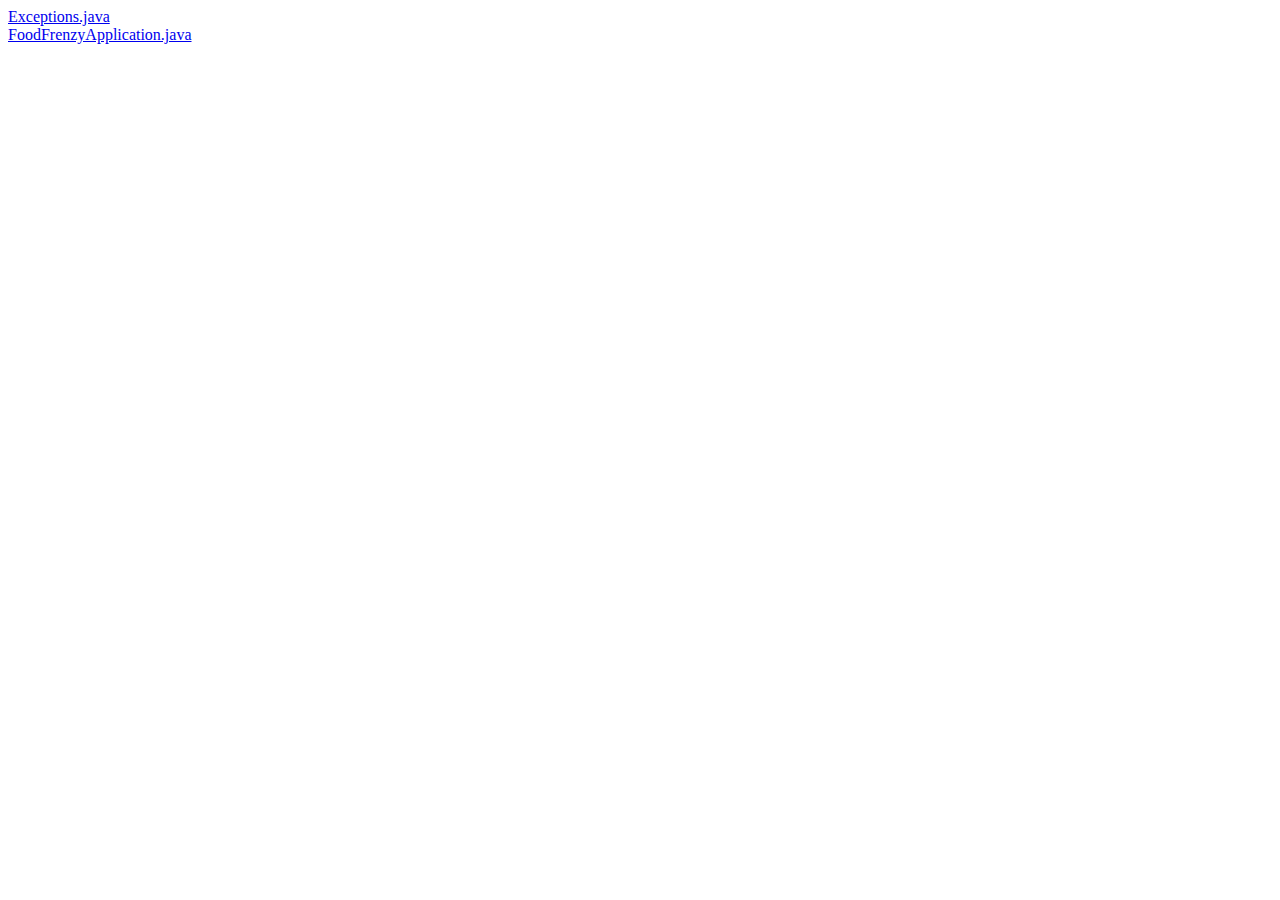
<file: exportToHTML/com/example/demo/index.html>
<html><head><title>com.example.demo</title></head><body><a href="Exceptions.java.html">Exceptions.java</a><br /><a href="FoodFrenzyApplication.java.html">FoodFrenzyApplication.java</a><br /></body></html>
</file>
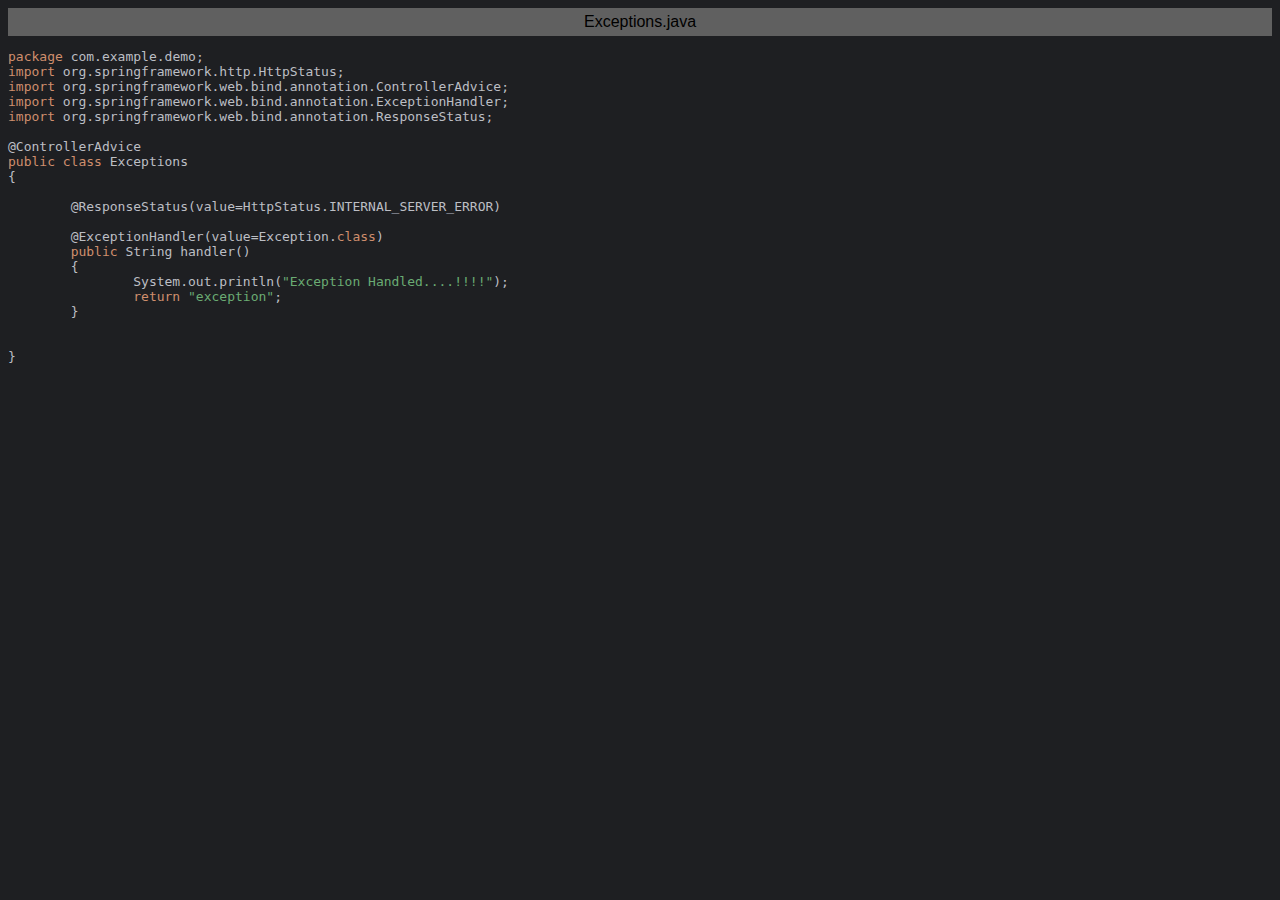
<file: exportToHTML/com/example/demo/Exceptions.java.html>
<html>
<head>
<title>Exceptions.java</title>
<meta http-equiv="Content-Type" content="text/html; charset=utf-8">
<style type="text/css">
.s0 { color: #cf8e6d;}
.s1 { color: #bcbec4;}
.s2 { color: #bcbec4;}
.s3 { color: #6aab73;}
</style>
</head>
<body bgcolor="#1e1f22">
<table CELLSPACING=0 CELLPADDING=5 COLS=1 WIDTH="100%" BGCOLOR="#606060" >
<tr><td><center>
<font face="Arial, Helvetica" color="#000000">
Exceptions.java</font>
</center></td></tr></table>
<pre><span class="s0">package </span><span class="s1">com</span><span class="s2">.</span><span class="s1">example</span><span class="s2">.</span><span class="s1">demo</span><span class="s2">;</span>
<span class="s0">import </span><span class="s1">org</span><span class="s2">.</span><span class="s1">springframework</span><span class="s2">.</span><span class="s1">http</span><span class="s2">.</span><span class="s1">HttpStatus</span><span class="s2">;</span>
<span class="s0">import </span><span class="s1">org</span><span class="s2">.</span><span class="s1">springframework</span><span class="s2">.</span><span class="s1">web</span><span class="s2">.</span><span class="s1">bind</span><span class="s2">.</span><span class="s1">annotation</span><span class="s2">.</span><span class="s1">ControllerAdvice</span><span class="s2">;</span>
<span class="s0">import </span><span class="s1">org</span><span class="s2">.</span><span class="s1">springframework</span><span class="s2">.</span><span class="s1">web</span><span class="s2">.</span><span class="s1">bind</span><span class="s2">.</span><span class="s1">annotation</span><span class="s2">.</span><span class="s1">ExceptionHandler</span><span class="s2">;</span>
<span class="s0">import </span><span class="s1">org</span><span class="s2">.</span><span class="s1">springframework</span><span class="s2">.</span><span class="s1">web</span><span class="s2">.</span><span class="s1">bind</span><span class="s2">.</span><span class="s1">annotation</span><span class="s2">.</span><span class="s1">ResponseStatus</span><span class="s2">;</span>

<span class="s1">@ControllerAdvice</span>
<span class="s0">public class </span><span class="s1">Exceptions</span>
<span class="s2">{</span>

	<span class="s1">@ResponseStatus</span><span class="s2">(</span><span class="s1">value</span><span class="s2">=</span><span class="s1">HttpStatus</span><span class="s2">.</span><span class="s1">INTERNAL_SERVER_ERROR</span><span class="s2">)</span>

	<span class="s1">@ExceptionHandler</span><span class="s2">(</span><span class="s1">value</span><span class="s2">=</span><span class="s1">Exception</span><span class="s2">.</span><span class="s0">class</span><span class="s2">) </span>
	<span class="s0">public </span><span class="s1">String handler</span><span class="s2">()</span>
	<span class="s2">{</span>
		<span class="s1">System</span><span class="s2">.</span><span class="s1">out</span><span class="s2">.</span><span class="s1">println</span><span class="s2">(</span><span class="s3">&quot;Exception Handled....!!!!&quot;</span><span class="s2">);</span>
		<span class="s0">return </span><span class="s3">&quot;exception&quot;</span><span class="s2">; </span>
	<span class="s2">}</span>


<span class="s2">}</span></pre>
</body>
</html>
</file>
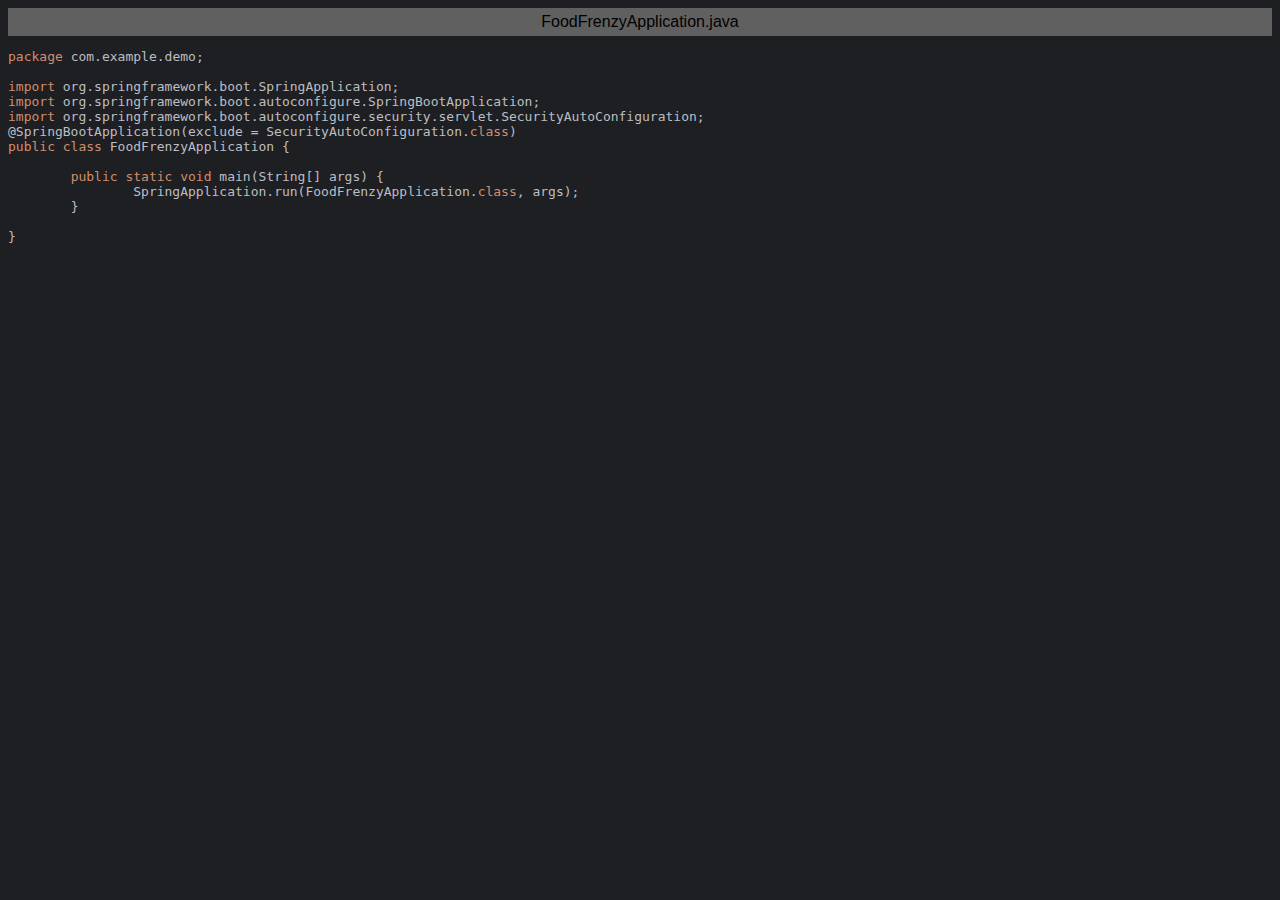
<file: exportToHTML/com/example/demo/FoodFrenzyApplication.java.html>
<html>
<head>
<title>FoodFrenzyApplication.java</title>
<meta http-equiv="Content-Type" content="text/html; charset=utf-8">
<style type="text/css">
.s0 { color: #cf8e6d;}
.s1 { color: #bcbec4;}
.s2 { color: #bcbec4;}
</style>
</head>
<body bgcolor="#1e1f22">
<table CELLSPACING=0 CELLPADDING=5 COLS=1 WIDTH="100%" BGCOLOR="#606060" >
<tr><td><center>
<font face="Arial, Helvetica" color="#000000">
FoodFrenzyApplication.java</font>
</center></td></tr></table>
<pre><span class="s0">package </span><span class="s1">com</span><span class="s2">.</span><span class="s1">example</span><span class="s2">.</span><span class="s1">demo</span><span class="s2">;</span>

<span class="s0">import </span><span class="s1">org</span><span class="s2">.</span><span class="s1">springframework</span><span class="s2">.</span><span class="s1">boot</span><span class="s2">.</span><span class="s1">SpringApplication</span><span class="s2">;</span>
<span class="s0">import </span><span class="s1">org</span><span class="s2">.</span><span class="s1">springframework</span><span class="s2">.</span><span class="s1">boot</span><span class="s2">.</span><span class="s1">autoconfigure</span><span class="s2">.</span><span class="s1">SpringBootApplication</span><span class="s2">;</span>
<span class="s0">import </span><span class="s1">org</span><span class="s2">.</span><span class="s1">springframework</span><span class="s2">.</span><span class="s1">boot</span><span class="s2">.</span><span class="s1">autoconfigure</span><span class="s2">.</span><span class="s1">security</span><span class="s2">.</span><span class="s1">servlet</span><span class="s2">.</span><span class="s1">SecurityAutoConfiguration</span><span class="s2">;</span>
<span class="s1">@SpringBootApplication</span><span class="s2">(</span><span class="s1">exclude </span><span class="s2">= </span><span class="s1">SecurityAutoConfiguration</span><span class="s2">.</span><span class="s0">class</span><span class="s2">)</span>
<span class="s0">public class </span><span class="s1">FoodFrenzyApplication </span><span class="s2">{</span>

	<span class="s0">public static void </span><span class="s1">main</span><span class="s2">(</span><span class="s1">String</span><span class="s2">[] </span><span class="s1">args</span><span class="s2">) {</span>
		<span class="s1">SpringApplication</span><span class="s2">.</span><span class="s1">run</span><span class="s2">(</span><span class="s1">FoodFrenzyApplication</span><span class="s2">.</span><span class="s0">class</span><span class="s2">, </span><span class="s1">args</span><span class="s2">);</span>
	<span class="s2">}</span>

<span class="s2">}</span>
</pre>
</body>
</html>
</file>
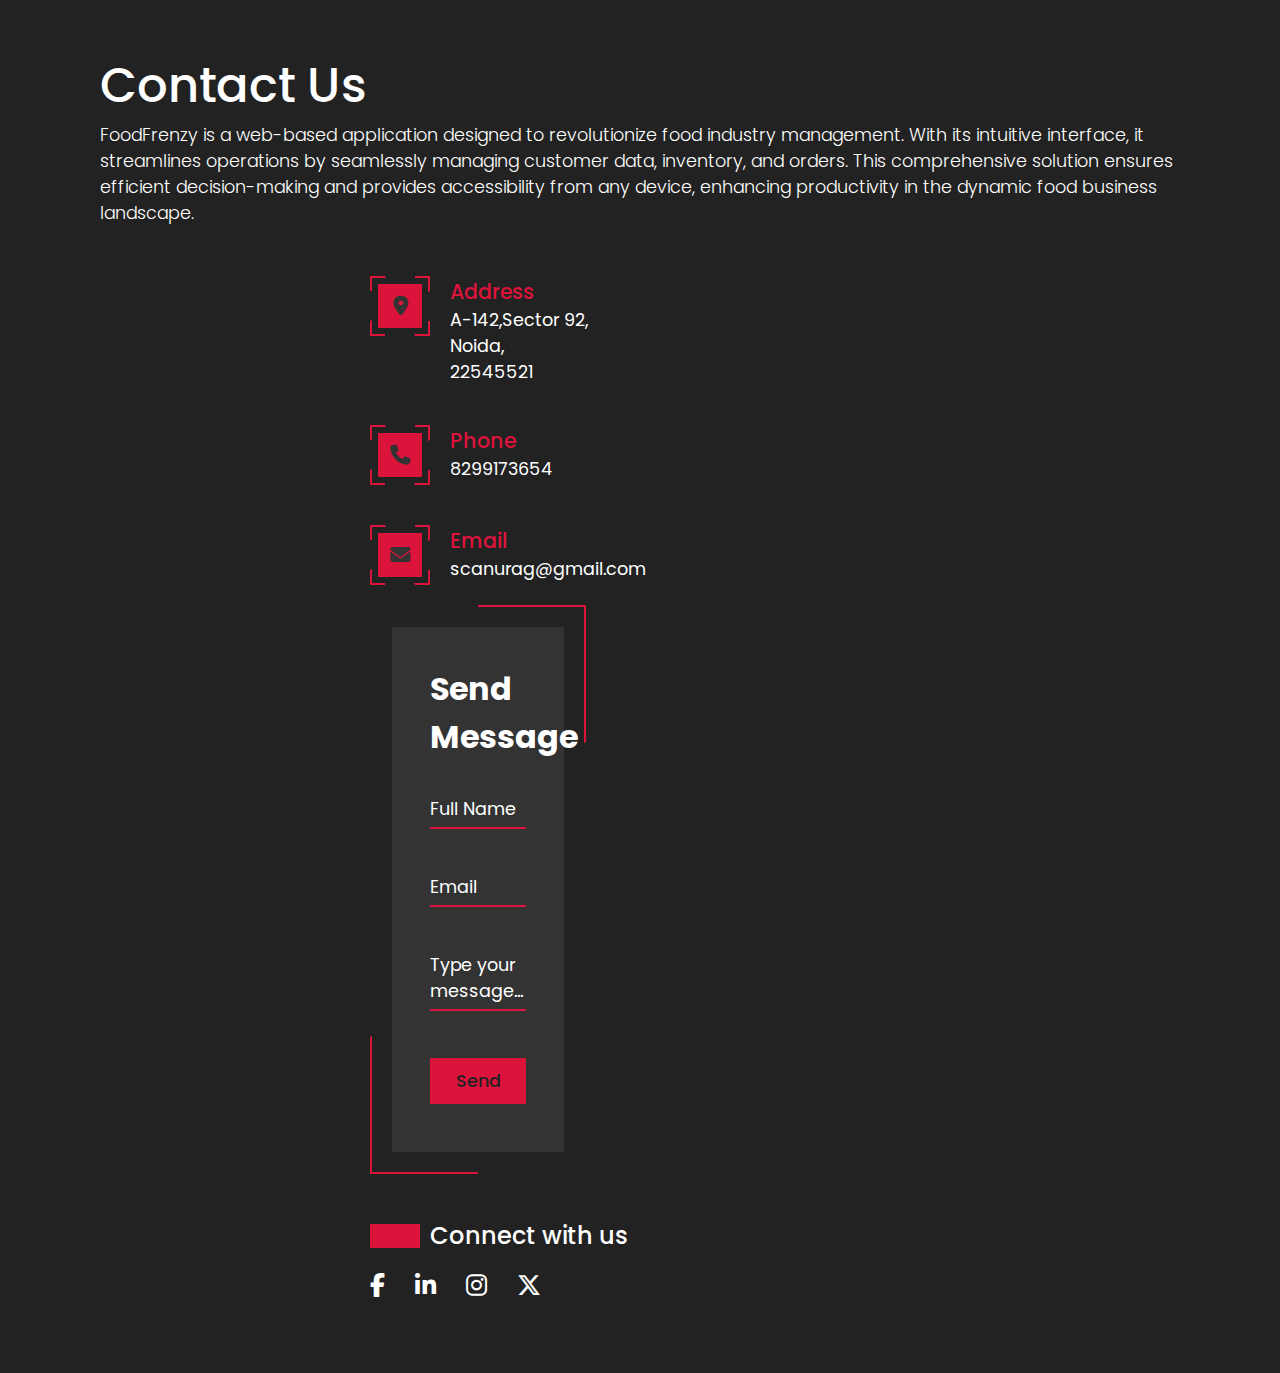
<file: src/main/resources/templates/About.html>
<!DOCTYPE html>
<html lang="en" xmlns:th="http://www.thymeleaf.org">
<head>
    <meta charset="UTF-8" />
    <title>FoodFrenzy</title>
    <link rel="icon" type="image/x-icon" href="./Images/logo.png">
    <link rel="stylesheet" href="https://cdnjs.cloudflare.com/ajax/libs/font-awesome/6.4.2/css/all.min.css">
    <link rel="stylesheet" href="" th:href="@{/css/Navigation.css}" />
    <link rel="stylesheet" href="" th:href="@{/css/About.css}" /> 
    <link rel="stylesheet" href="https://cdnjs.cloudflare.com/ajax/libs/font-awesome/6.6.0/css/all.min.css" integrity="sha512-Kc323vGBEqzTmouAECnVceyQqyqdsSiqLQISBL29aUW4U/M7pSPA/gEUZQqv1cwx4OnYxTxve5UMg5GT6L4JJg==" crossorigin="anonymous" referrerpolicy="no-referrer" />
	<!--<link rel="stylesheet" type="text/css" href="abc.css"> -->
    <style type="text/css"> 
 @import url('https://fonts.googleapis.com/css2?family=Poppins:wght@200;300;400;500;600;700;800;900&display=swap'); 
* 
{
	margin: 0; 
	padding: 0; 
	box-sizing: border-box; 
	font-family: 'Poppins',sans-serif;
} 
  
.contact 
{
	position: relative; 
	min-height: 100vh; 
	padding: 50px 100px; 
	display: flex; 
	justify-content: center; 
	align-items: center; 
	flex-direction: column; 
	background:#222 ;
} 
.contact .content h2{
	 
	 font-size:3em; 
	 color: #FFFFFF; 
	 font-weight: 500; 

} 
.contact .content p 
{
	color: #FFFFFF; 
	font-size: 1.1em; 
	font-weight: 300;
} 
.container  
{
	width:100% ; 
	display: flex; 
	justify-content: center; 
	align-items: center; 
	gap: 50px;    
	 
	margin-top: 30px;
} 
.container .contactInfo 
{
	width: 50%; 
	display: flex; 
	flex-direction: column;
} 
.container .contactInfo .box 
{ 
	position: relative; 
	padding: 20px 0; 
	display: flex; 
	cursor: pointer;

} 
.container .contactInfo .box .icon 
{
position: relative; 
min-width: 60px; 
height: 60px; 
background: repeating-conic-gradient(from 27.5deg,crimson 0%,crimson 10%, transparent 10%,transparent 50%); 
display: flex; 
justify-content: center; 
align-items: center;
} 
.container .contactInfo .box .icon::before 
{
	content: '';  
	position: absolute; 
	inset: 0;  
	background: repeating-conic-gradient(from 117.5deg,crimson 0%,crimson 10%, transparent 10%,transparent 50%); 

} 
.container .contactInfo .box .icon::after 
{
	content: ''; 
	position: absolute;  
	inset: 2px; 
	background: #222;

} 
.container .contactInfo .box .icon b 
{
	position: absolute; 
	inset: 8px; 
	background: crimson; 
	z-index: 2;
} 
.container .contactInfo .box .icon i 
{
	position: relative; 
	z-index: 1000; 
	color: #333; 
	font-size: 1.25em;
} 
.container .contactInfo .box .text 
{
	position: relative;  
	display: flex; 
	flex-direction: column; 
	margin-left: 20px; 
	font-size: 1.1em; 
	color: #fff; 
	font-family: 300;

} 
.container .contactInfo .box .text h3 
{
	font-weight: 500; 
	color: crimson;
} 
.container .contactInfo .txt 
{
	color: #fff; 
	margin-top: 50px; 
	font-weight: 500; 
	border-left: 50px solid crimson; 
	padding-left: 10px; 
	line-height: 1em;
} 
.container .contactInfo .sci 
{
	position: relative; 
	display: flex; 
	gap: 30px; 
	margin: 20px 0;
} 
.container .contactInfo .sci li 
{
	list-style: none;
} 
.container .contactInfo .sci li a 
{
	color: #fff; 
	font-size: 1.5em; 
	transition: 0.25s;
} 
.container .contactInfo .sci li a:hover 
{
	color: crimson; 
	filter: drop-shadow(0 0 5px crimson);
} 
.container .contactForm 
{
	position: relative; 
	width: 40%; 
	background: repeating-conic-gradient(from var(--a),crimson 0%,crimson 10%, transparent 10%,transparent 50%);  
	animation: animate 6s linear infinite; 
	padding: 60px;
}  
.container .contactForm::before 
{
	content: ''; 
	position: absolute; 
	inset: 0; 
	background: repeating-conic-gradient(from var(--a),crimson 0%,crimson 10%, transparent 10%,transparent 50%);  
	animation: animate 20s linear infinite;  
	animation-delay: -1.5s;
} 
.container .contactForm::after 
{
	content: '';  
	position: absolute; 
	inset: 2px; 
	border: 20px solid #222; 
	background: #333;

}
@property --a 
{
	syntax: '<angle>'; 
	inherits: false; 
	initial-value: 0deg;
} 
@keyframes animate 
{
	0% 
	{
		--a:0deg; 
	} 
	100% 
	{
		--a:3600deg;
	}
} 
.container .contactForm form 
{
	position: relative; 
	z-index: 10;
} 
.container .contactForm form h2 
{
	font-size: 2em; 
	color: #fff; 
	font-weight: 500s;
} 
.container .contactForm form .inputBox 
{
	position: relative; 
	width: 100%; 
	margin-top: 20px;
} 
.container .contactForm form .inputBox input , 
.container .contactForm form .inputBox textarea
{
	width: 100% !important; 
	padding: 5px 0; 
	font-size: 1.1em; 
	margin: 10px 0; 
	border: none; 
	background: transparent; 
	border-bottom: 2px solid crimson; 
	color: #fff; 
	outline: none; 
	resize: none;
} 
.container .contactForm form .inputBox span 
{
	position: absolute; 
	left: 0; 
	pointer-events: none; 
	padding: 5px 0; 
	margin: 10px 0; 
	font-size: 1.1em; 
	color: #fff; 
	transition: 0.5s;
} 
.container .contactForm form .inputBox input:focus ~ span , 
.container .contactForm form .inputBox textarea:focus ~span , 
.container .contactForm form .inputBox input:focus ~ span , 
.container .contactForm form .inputBox textarea:focus ~span 
{
color: crimson; 
font-size: 0.9em; 
transform: translateY(-24px);
} 
.container .contactForm form .inputBox input[type="submit"] 
{
	width: 100%; 
	background: crimson; 
	color: #222; 
	border: none; 
	cursor: pointer; 
	padding: 10px; 
	font-size: 1.1em; 
	font-weight: 500;
} 
/* Responsive Styles */
@media (max-width: 991px) {
	.contact {
		padding: 50px;
	}

	.container {
		flex-direction: column;
	}

	.container .contactInfo,
	.container .contactForm {
		width: 100%;
	}

	.container .contactForm {
		padding: 40px;
	}

	.container .contactForm form {
		padding: 30px;
	}
}



 </style>

</head>
<body>
    <nav th:replace="~{Navigation::navbar()}"></nav>
<section class="contact"> 
 <div class="content"> 
 <h2>Contact Us</h2>  
 <p>FoodFrenzy is a web-based application designed to revolutionize food industry management. With its intuitive interface, it streamlines operations by seamlessly managing customer data, inventory, and orders. This comprehensive solution ensures efficient decision-making and provides accessibility from any device, enhancing productivity in the dynamic food business landscape.
</p>
 </div> 
 <div class="container"> 
<div class="contactInfo"> 
 <div class="box"> 
<div class="icon"><b></b><i class="fa-sharp fa-solid fa-location-dot"></i></div> 
<div class="text"> 
 <h3>Address</h3> 
 <p>A-142,Sector 92,<br>Noida,<br>22545521</p>
 </div>
  </div> 
   <div class="box"> 
<div class="icon"><b></b><i class="fa-solid fa-phone"></i></div> 
<div class="text"> 
 <h3>Phone</h3> 
 <p>8299173654</p>
 </div>
  </div> 
  <div class="box"> 
<div class="icon"><b></b><i class="fa-solid fa-envelope"></i></div> 
<div class="text"> 
 <h3>Email</h3> 
 <p>scanurag@gmail.com</p>
 </div>
  </div> 
<div class="contactForm"> 
 
<form> 
 <h2>Send Message</h2> 
 <div class="inputBox"> 
<input type="text" name="" required="required"> 
<span>Full Name</span>
  </div> 
 <div class="inputBox"> 
<input type="text" name="" required="required"> 
<span>Email</span>
  </div> 
   <div class="inputBox"> 
<textarea required="required"></textarea>
<span>Type your message...</span>
  </div> 
   <div class="inputBox"> 
<input type="submit" value="Send"> 
  </div>
 </form>

</div>
<h2 class="txt">Connect with us</h2>
<ul class="sci">  
	<li><a href="#"><i class="fa-brands fa-facebook-f"></i></a></li> 
	<li><a href="#"><i class="fa-brands fa-linkedin-in"></i></a></li> 
	<li><a href="#"><i class="fa-brands fa-instagram"></i></a></li> 
	<li><a href="#"><i class="fa-brands fa-x-twitter"></i></a></li>
</ul>
 </div>  
 </div>
 </section>
</body>
</html>
</file>
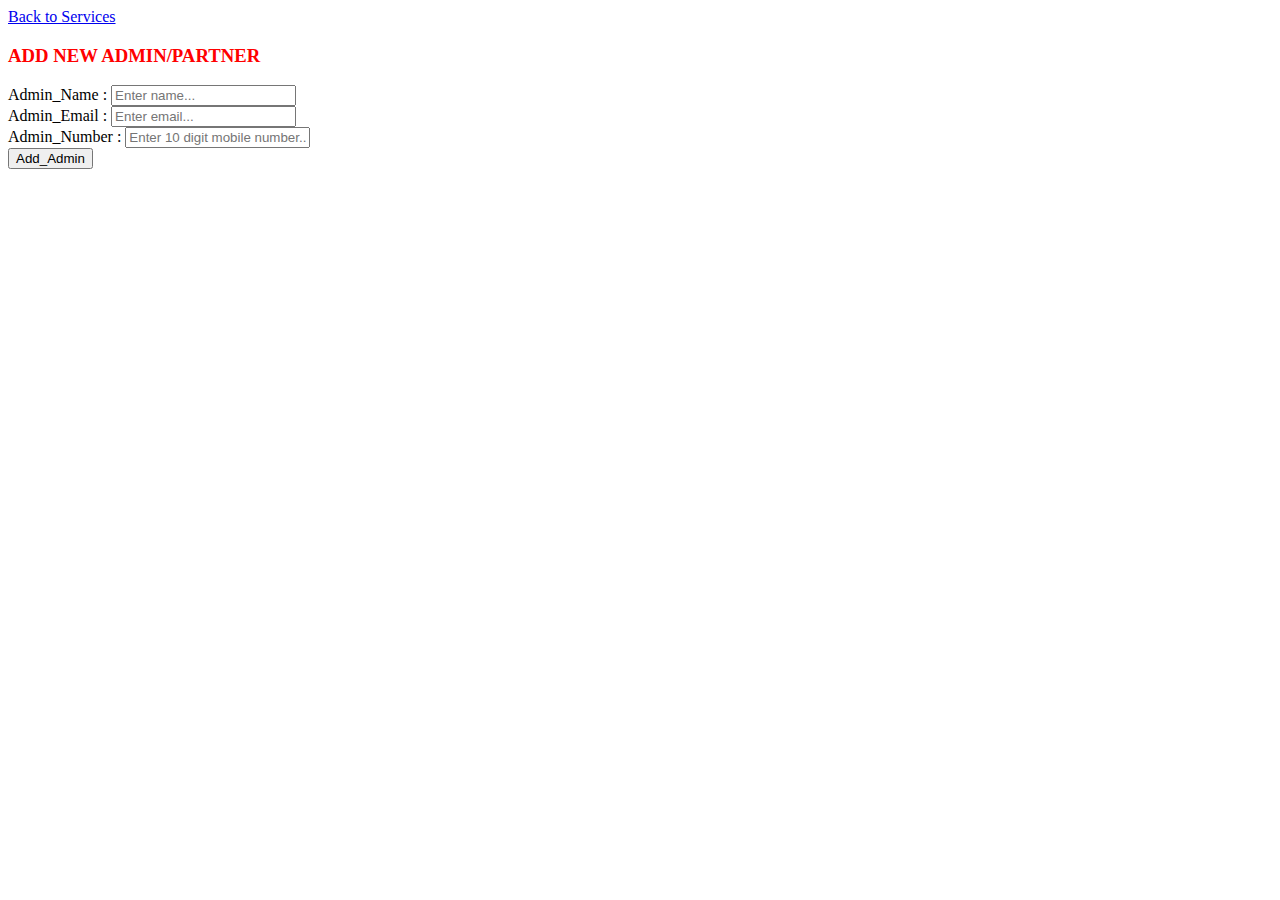
<file: src/main/resources/templates/Add_Admin.html>
<!doctype html>
<html lang="en" xmlns:th="http://www.thymeleaf.org">

<head>
	<meta charset="UTF-8" />
	<title>Admin : Add</title>
	<link rel="stylesheet" href="" th:href="@{/css/Add_Admin.css}" />
</head>

<body>
	<a href="/admin/services">Back to Services</a>
	<div class="addAdmin">
		<h3 style="color: red;">ADD NEW ADMIN/PARTNER</h3>
		<form action="" th:action="@{/addingAdmin}" method="post">
			Admin_Name :
			<input type="text" name="adminName" placeholder="Enter name..." class="adminName" minlength="2" required>
			<br />

			Admin_Email :
			<input type="email" name="adminEmail" placeholder="Enter email..." class="adminEmail" required><br />


			Admin_Number :
			<input type="tel" name="adminNumber" placeholder="Enter 10 digit mobile number..." class="adminNumber"
				pattern="[0-9]{10}" required /><br />


			<input type="hidden" name="adminPassword" value="1234" />
			<button type="submit">Add_Admin</button>
		</form>
	</div>
</body>

</html>
</file>
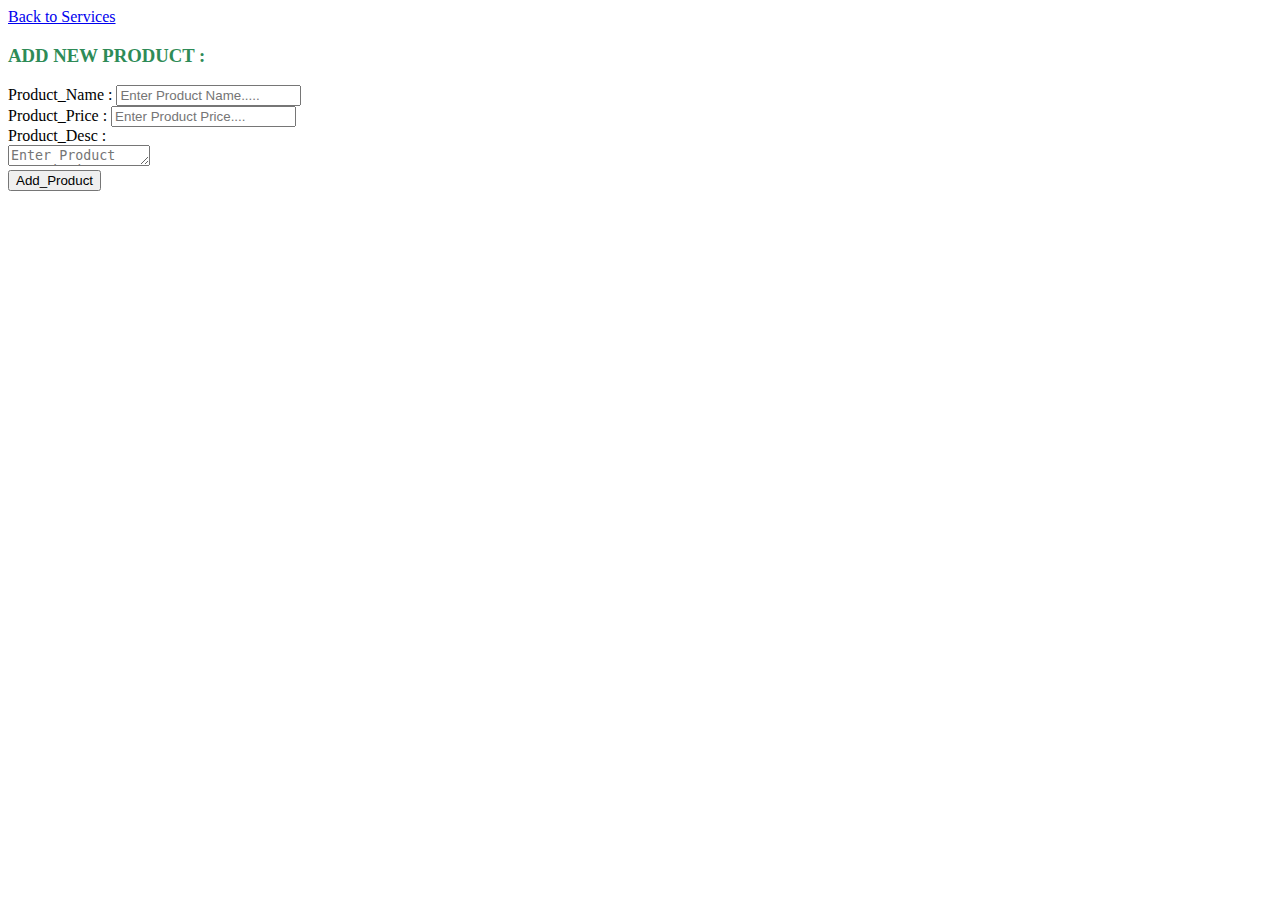
<file: src/main/resources/templates/Add_Product.html>
<!doctype html>
<html lang="en" xmlns:th="http://www.thymeleaf.com">

<head>
	<meta charset="UTF-8" />
	<title>Document</title>
	<link rel="stylesheet" href="" th:href="@{/css/Add_Product.css}" />
</head>

<body>
<a href="/admin/services">Back to Services</a>
	<div class="addProducts">
		<h3 style="font-weight: bolder;color: seagreen;">ADD NEW PRODUCT :</h3>
		<form action="" th:action="@{/addingProduct}" method="post">
			Product_Name :
			<input type="text" name="pname" value="" placeholder="Enter Product Name....." /> <br />
			Product_Price :
			<input type="text" name="pprice" placeholder="Enter Product Price...." /><br />
			Product_Desc : <br />
			<textarea name="pdescription" id="" cols="15" rows="1"
				placeholder="Enter Product Description.."></textarea><br />

			<button type="submit">Add_Product</button>

		</form>
	</div>
</body>

</html>
</file>
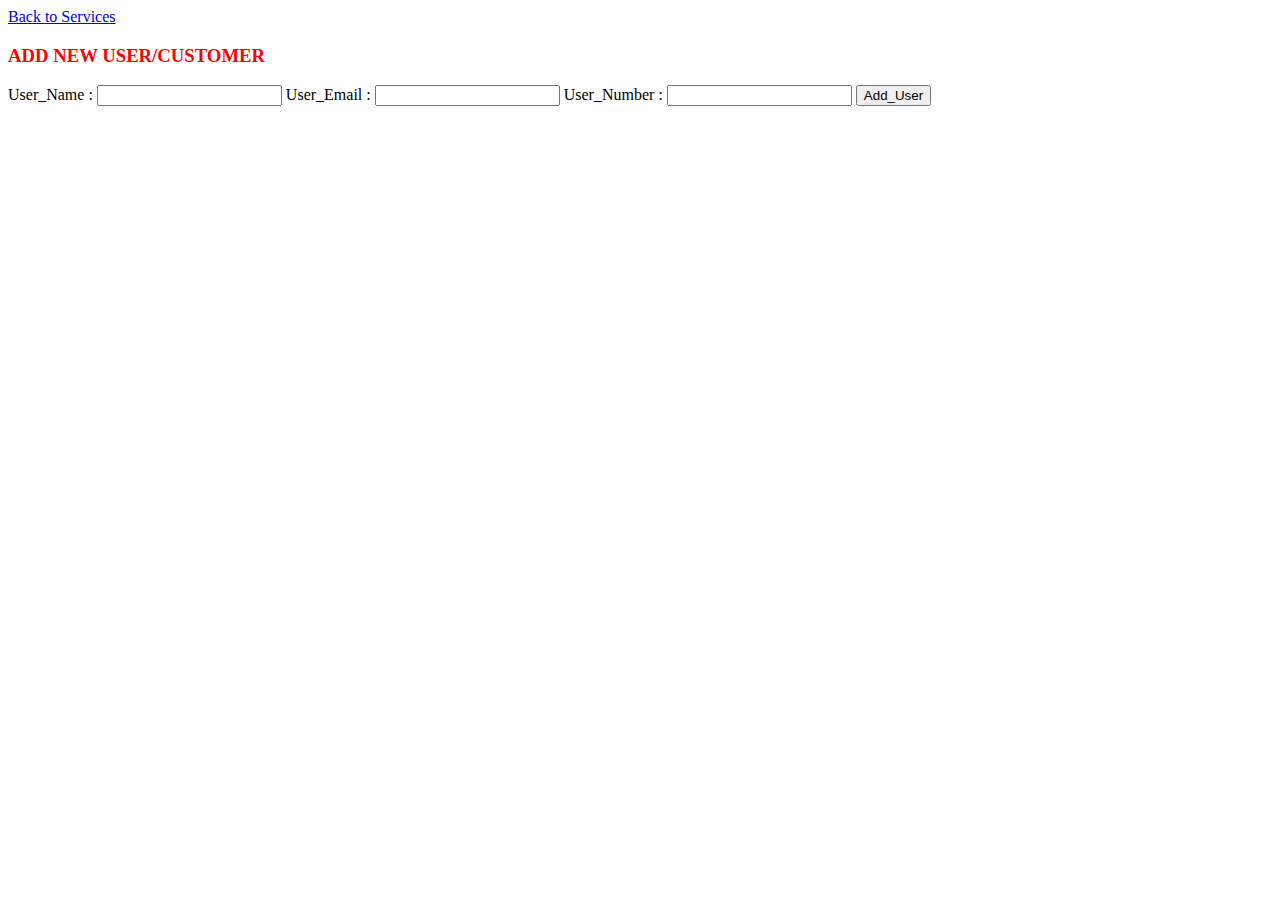
<file: src/main/resources/templates/Add_User.html>
<!doctype html>
<html lang="en" xmlns:th="http://www.thymeleaf.com">

<head>
	<meta charset="UTF-8" />
	<title>Document</title>
	<link rel="stylesheet" href="" th:href="@{/css/Add_User.css}" />
</head>

<body>
<a href="/admin/services">Back to Services</a>
	<div class="addUser">
		<h3 style="color: red;">ADD NEW USER/CUSTOMER</h3>
		<form action="" th:action="@{/addingUser}" method="post">
			<label for="name">User_Name :</label>
			<input type="text" name="uname" />
			<label for="email" />User_Email :
			<input type="email" name="uemail" />
			<label for="telephone">User_Number :</label>
			<input type="tel" name="unumber" pattern="[0-9]{10}"/>
			<input type="hidden" name="upassword" value="2330" />
		</form>
		<button type="submit">Add_User</button>
	</div>
</body>

</html>
</file>
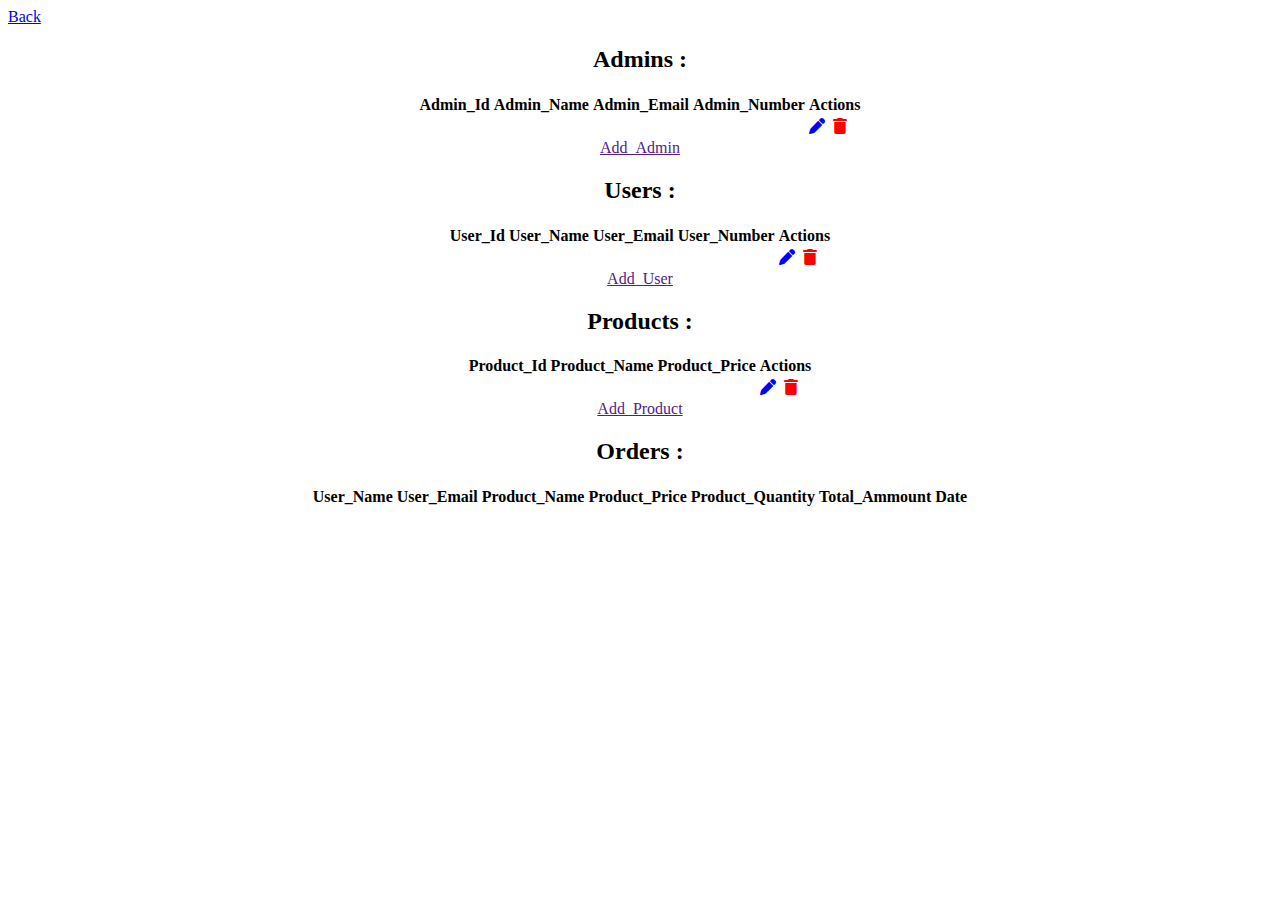
<file: src/main/resources/templates/Admin_Page.html>
<!doctype html>
<html lang="en" xmlns:th="http://www.thymeleaf.org">

<head>
	<meta charset="UTF-8" />
	<title>ADMIN PAGE :</title>
	<link rel="stylesheet" href="https://cdnjs.cloudflare.com/ajax/libs/font-awesome/6.4.2/css/all.min.css">
	<link rel="stylesheet" href="" th:href="@{/css/Admin_page.css}" />

</head>

<body>
	<a class="back" href="/login">Back</a>
	<center>
		<section class="tables">
			<div class="admins">
				<h2>Admins :</h2>
				<table>
					<tr>
						<th>Admin_Id</th>
						<th>Admin_Name</th>
						<th>Admin_Email</th>
						<th>Admin_Number</th>
						<th>Actions</th>
					</tr>
					<tr th:each="admin :${admins}">
						<td th:text="${admin.adminId}"></td>
						<td th:text="${admin.adminName}"></td>
						<td th:text="${admin.adminEmail}"></td>
						<td th:text="${admin.adminNumber}"></td>
						<td><a style="color: blue;" href="" th:href="@{'/updateAdmin/'+${admin.adminId}}"><i
									class="fa-solid fa-pen"></i></a><span>&nbsp;</span>
							<a style="color: red;" href="" th:href="@{'/deleteAdmin/'+${admin.adminId}}"><i
									class="fa-solid fa-trash"></i></a>
						</td>
					</tr>
				</table>
				<a href="" class="btns" th:href="@{/addAdmin}">Add_Admin</a>
			</div>

			<div class="users" th:object="${userObject}">
				<h2>Users :</h2>
				<table>
					<tr>
						<th>User_Id</th>
						<th>User_Name</th>
						<th>User_Email</th>
						<th>User_Number</th>
						<th>Actions</th>
					</tr>
					<tr th:each="user :${users}">
						<td th:text="${user.u_id}"></td>
						<td th:text="${user.uname}"></td>
						<td th:text="${user.uemail}"></td>
						<td th:text="${user.unumber}"></td>
						<td><a style="color: blue;" href="" th:href="@{'/updateUser/'+${user.u_id}}"><i
									class="fa-solid fa-pen"></i></a><span>&nbsp;</span>
							<a style="color: red;" href="" th:href="@{'/deleteUser/'+${user.u_id}}"> <i
									class="fa-solid fa-trash"></i></a>
						</td>
					</tr>
				</table>
				<a href="" class="btns" th:href="@{'/addUser'}">Add_User</a>
			</div>


			<div class="products">
				<h2>Products :</h2>
				<table>
					<tr>
						<th>Product_Id</th>
						<th>Product_Name</th>
						<th>Product_Price</th>
						<th>Actions</th>
					</tr>
					<tr th:each="product :${products}">
						<td th:text="${product.pid}"></td>
						<td th:text="${product.pname}"></td>
						<td th:text="${product.pprice}"></td>
						<td><a style="color: blue;" href="" th:href="@{'/updateProduct/'+${product.pid}}"><i
									class="fa-solid fa-pen"></i></a><span>&nbsp;</span>
							<a style="color: red;" href="" th:href="@{'/deleteProduct/'+${product.pid}}"><i
									class="fa-solid fa-trash"></i></a>
						</td>
					</tr>
				</table>
				<a href="" class="btns" th:href="@{'/addProduct'}">Add_Product</a>
			</div>
			
			<div class="details">
				<h2>Orders :</h2>
			<table >
				<tr>
					<th>User_Name</th>
					<th>User_Email</th>
					<th>Product_Name</th>
					<th>Product_Price</th>
					<th>Product_Quantity</th>
					<th>Total_Ammount</th>
					<th>Date</th>
				</tr>
				<tr th:each="order :${orders}">
					<td th:text="${order.user.uname}"></td>
					<td th:text="${order.user.uemail}"></td>
					<td th:text="${order.oName}"></td>
					<td th:text="${order.oPrice}"></td>
					<td th:text="${order.oQuantity}"></td>
					<td th:text="${order.totalAmmout}"></td>
					<td th:text="${order.orderDate}"></td>

				</tr>
			</table>
		</div>
		</section>
	</center>
	
</body>

</html>
</file>
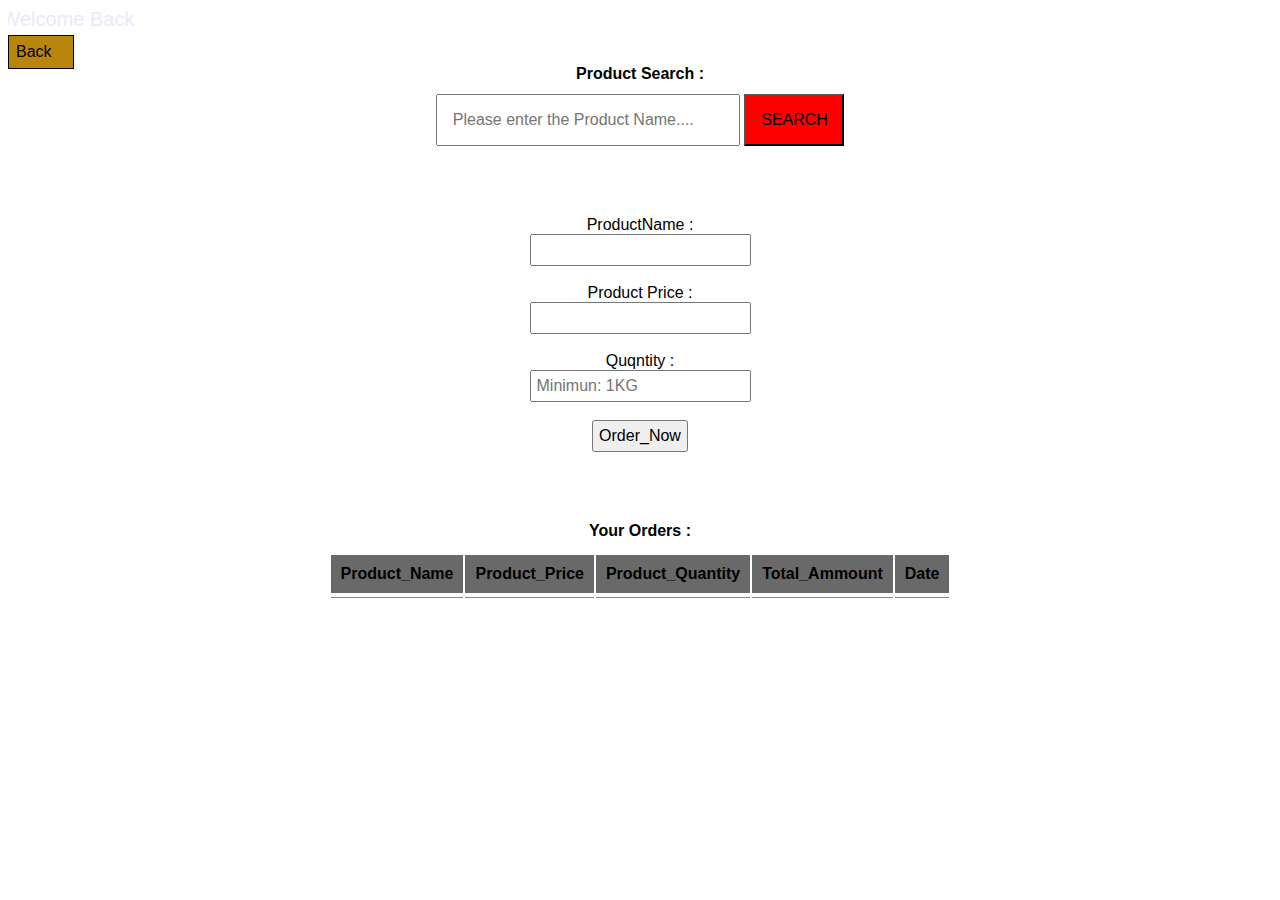
<file: src/main/resources/templates/BuyProduct.html>
<!doctype html>
<html lang="en" xmlns:th="http://www.thymeleaf.com">

<head>
	<meta charset="UTF-8" />
	<title>Buy Product </title>
	<link rel="stylesheet" href="" />
</head>
<style>
	body {
		background-image: url("https://images.pexels.com/photos/7219747/pexels-photo-7219747.jpeg?auto=compress&cs=tinysrgb&w=1260&h=750&dpr=1");
		 background-size: cover; 
	}

	* {
		font-size: 16px;
		font-family: sans-serif;
	}

	.searchInput {
		margin-top: 30px;
	}

	.searchInput input {
		padding: 15px;
		width: 270px;
	}

	.searchInput button {
		padding: 15px;
		width: 100px;
		background-color: red;
	}

	.details {
		margin-top: 70px;
	}

	.details input,
	.details button {
		display: block;
		padding: 5px;
		font-size: 16px;
		

	}

	a {
		border: 1px solid black;
		background-color: darkgoldenrod;
		color: black;
		text-decoration: none;
		padding: 7px;
		width: 50px;
		position: fixed;
	}
	.details th{
		background-color: dimgray;
		font-family: sans-serif;
		padding: 10px;
		border: none;
	
	}
	td{
		text-align: center;
		border-bottom: 1px solid lightslategrey;
	}
	.welcome marquee,.welcome span
	{
		
		width: 50%;
		font-size: 20px;
		font-family: sans-serif;
		color: lavender;
	}
	
</style>

<body>
	<div class="welcome">
			<marquee direction="right"  behaviour="slide" 
			scrollamount="15" loop="1">Welcome Back <span  th:text="${name}"></span>
			</marquee><br />
	</div>
	
	<a href="/login">Back</a>
	<center>

		<form action="" th:action="@{/product/search}" method="post" class="searchInput">
			<h1>Product Search :</h1>
			<input type="text" name="productName" required placeholder="Please enter the Product Name....">
			<button type="submit">SEARCH</button><br />
			<smal style="color: red;" th:text="${message}"> </smal>
		</form>
		
		<div th:if="${product!=null}" class="details">
			<form action="" th:action="@{/product/order}" th:object="${product}" method="post">
				ProductName :
				<input type="text" value="" name="oName" th:value="${product.pname}" readonly /><br />
				Product Price :
				<input type="text" value="" name="oPrice" th:value="${product.pprice}" readonly /><br />
				Quqntity :
				<input type="number" placeholder="Minimun: 1KG" min="1" name="oQuantity" /><br />

				<button type="submit">Order_Now</button>
			</form>
		</div>
		
		<div th:if="${orders!=null}" class="details">
			<h2>Your Orders :</h2>
			<table >
				<tr>
	
					<th>Product_Name</th>
					<th>Product_Price</th>
					<th>Product_Quantity</th>
					<th>Total_Ammount</th>
					<th>Date</th>
				</tr>
				<tr th:each="order :${orders}">
					<td th:text="${order.oName}"></td>
					<td th:text="${order.oPrice}"></td>
					<td th:text="${order.oQuantity}"></td>
					<td th:text="${order.totalAmmout}"></td>
					<td th:text="${order.orderDate}"></td>

				</tr>
			</table>
		</div>
	</center>
</body>

</html>
</file>
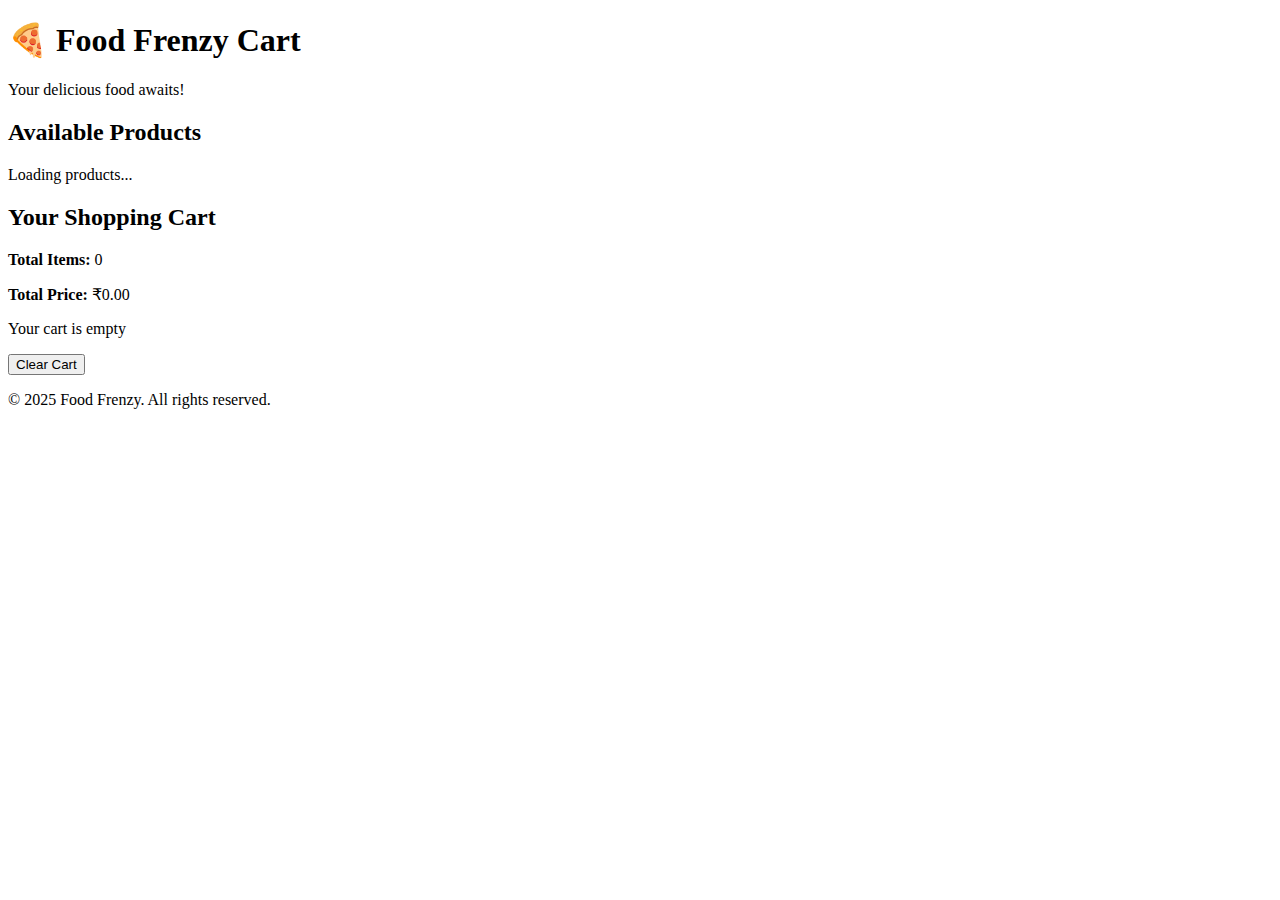
<file: src/main/resources/templates/cart.html>
<!DOCTYPE html>
<html xmlns:th="http://www.thymeleaf.org">
<head>
    <meta charset="UTF-8">
    <meta name="viewport" content="width=device-width, initial-scale=1.0">
    <title>Food Frenzy - Shopping Cart</title>
    <link rel="stylesheet" th:href="@{/css/cart.css}">
</head>
<body>
<div class="container">
    <header>
        <h1>🍕 Food Frenzy Cart</h1>
        <p>Your delicious food awaits!</p>
    </header>

    <main>
        <!-- Products Section -->
        <section class="products-section">
            <h2>Available Products</h2>
            <div id="product-list" class="product-grid">
                <p class="loading">Loading products...</p>
            </div>
        </section>

        <!-- Cart Section -->
        <section class="cart-section">
            <h2>Your Shopping Cart</h2>
            <div id="cart-summary" class="cart-summary">
                <p><strong>Total Items:</strong> <span id="total-items">0</span></p>
                <p><strong>Total Price:</strong> ₹<span id="total-price">0.00</span></p>
            </div>
            <div id="cart-items" class="cart-items">
                <p class="empty-cart">Your cart is empty</p>
            </div>
            <div class="cart-actions">
                <button id="clear-cart-btn" class="btn-danger" onclick="clearCart()">Clear Cart</button>
            </div>
        </section>
    </main>

    <footer>
        <p>&copy; 2025 Food Frenzy. All rights reserved.</p>
    </footer>
</div>

<script th:src="@{/JavaScript/cart.js}"></script>
</body>
</html>
</file>
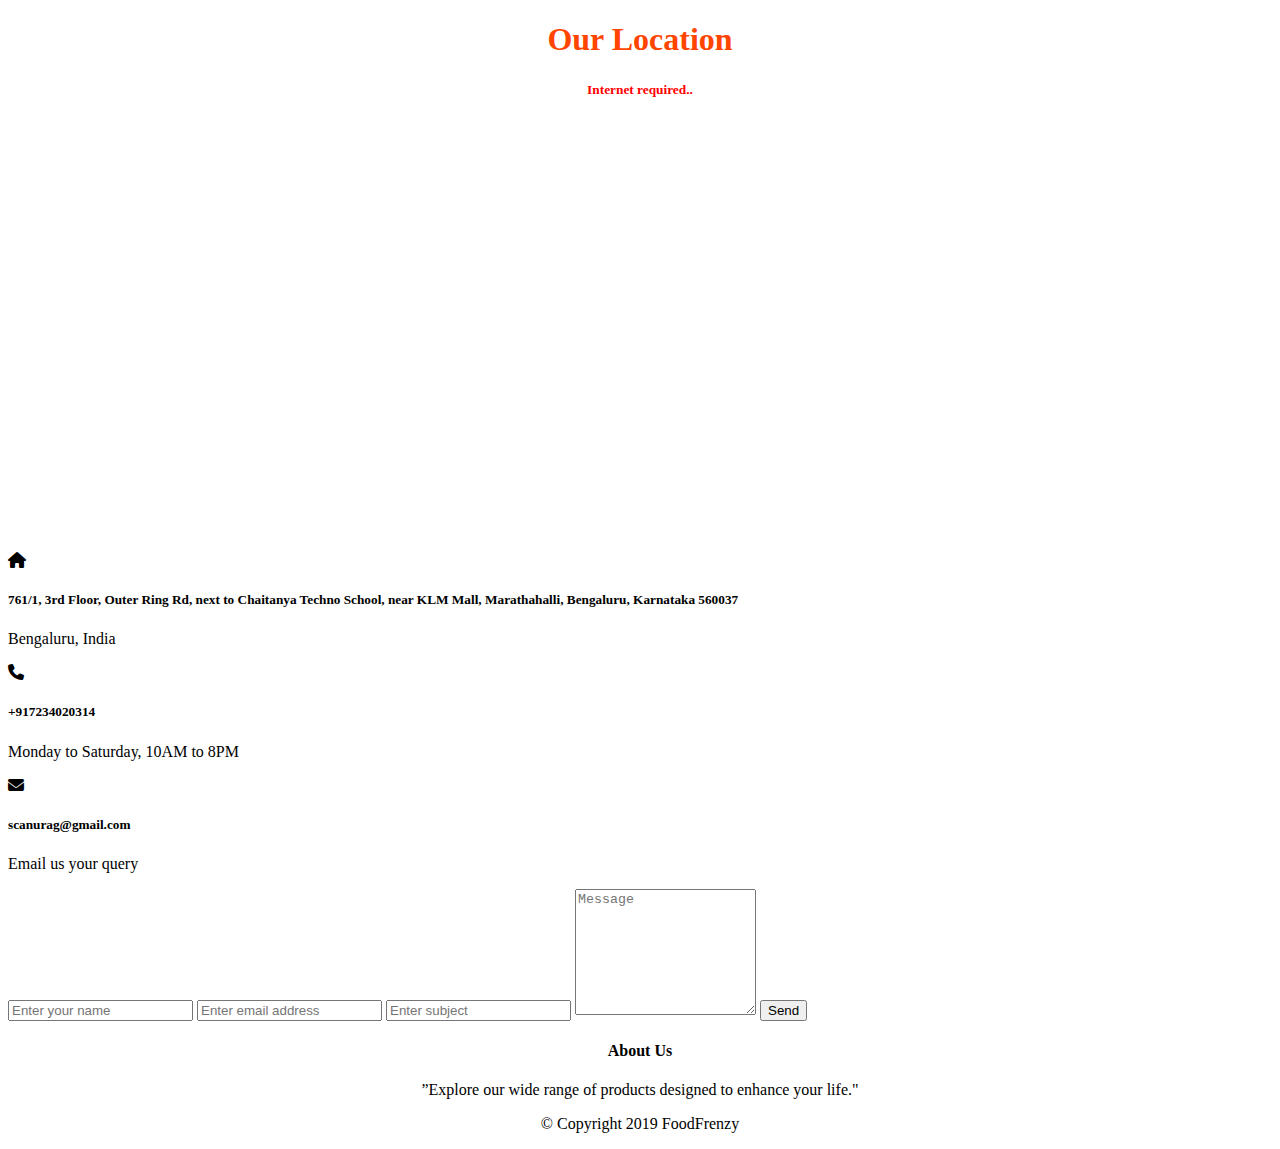
<file: src/main/resources/templates/Locate_us.html>
<!doctype html>
<html lang="en">

<head>
	<meta charset="UTF-8" />
	<title>FoodFrenzy</title>
	<link rel="icon" type="image/x-icon" href="./img/b.png">
	<link rel="stylesheet" href="https://cdnjs.cloudflare.com/ajax/libs/font-awesome/6.4.2/css/all.min.css">
	<link rel="stylesheet" href="" th:href="@{/css/Navigation.css}" />
	<link rel="stylesheet" href="" th:href="@{/css/Locate_us.css}" />
	<style>
		.icons{
			align-items: center;
		}
	</style>
</head>

<body>
	<nav th:replace="~{Navigation::navbar()}"></nav>
	<center>
		<h1 style="color: orangered; ">Our Location</h1>
		<small style="color: red;font-weight: bold;">Internet required..</small>
	</center>
	<div class="location">
<section class="location">
        <iframe src="https://www.google.com/maps/embed?pb=!1m18!1m12!1m3!1d3888.2587642448775!2d77.69820641413502!3d12.955286818742959!2m3!1f0!2f0!3f0!3m2!1i1024!2i768!4f13.1!3m3!1m2!1s0x3bae13afc62813f9%3A0xdcf1837520b28dfa!2sJSpiders%20Marathahalli!5e0!3m2!1sen!2sin!4v1674150882329!5m2!1sen!2sin" width="600" height="450" style="border:0;" allowfullscreen="" loading="lazy" referrerpolicy="no-referrer-when-downgrade"></iframe>
    </section>

    </section>

    <section class="contact-us">
        <div class="row">
            <div class="contact-col">
                <div>
                    <i class="contact-icon fas fa-home"></i>
                    <span>
                        <h5>761/1, 3rd Floor, Outer Ring Rd, next to Chaitanya Techno School, near KLM Mall, Marathahalli, Bengaluru, Karnataka 560037</h5>
                        <p>Bengaluru, India</p>
                    </span>
                </div>

                <div>
                    <i class="contact-icon fas fa-phone"></i>
                    <span>
                        <h5>+917234020314</h5>
                        <p>Monday to Saturday, 10AM to 8PM</p>
                    </span>
                </div>

                <div>
                    <i class="contact-icon fas fa-envelope"></i>
                    <span>
                        <h5>scanurag@gmail.com</h5>
                        <p>Email us your query</p>
                    </span>
                </div>
            </div>
            <div class="contact-col">
                <form action="" method="post" enctype="text/plain">
                    <input type="text" name="name" placeholder="Enter your name" required>
                    <input type="email" name="email" placeholder="Enter email address" required>
                    <input type="text" name="subject" placeholder="Enter subject" required>
                    <textarea rows="8" name="message" placeholder="Message" required></textarea>
                    <button type="submit" class="visit-btn red-btn">Send</button>
                </form>
            </div>
        </div>
    </section>

    <section class="footer">
        <h4 style="text-align: center;">About Us</h4>
        <p style="text-align: center;">
        ”Explore our wide range of products designed to enhance your life."
        </p>
            <p style="text-align: center;">© Copyright 2019 FoodFrenzy</pstyle="text-align: center;">
        </div>
    </section>
</body>

</html>
</file>
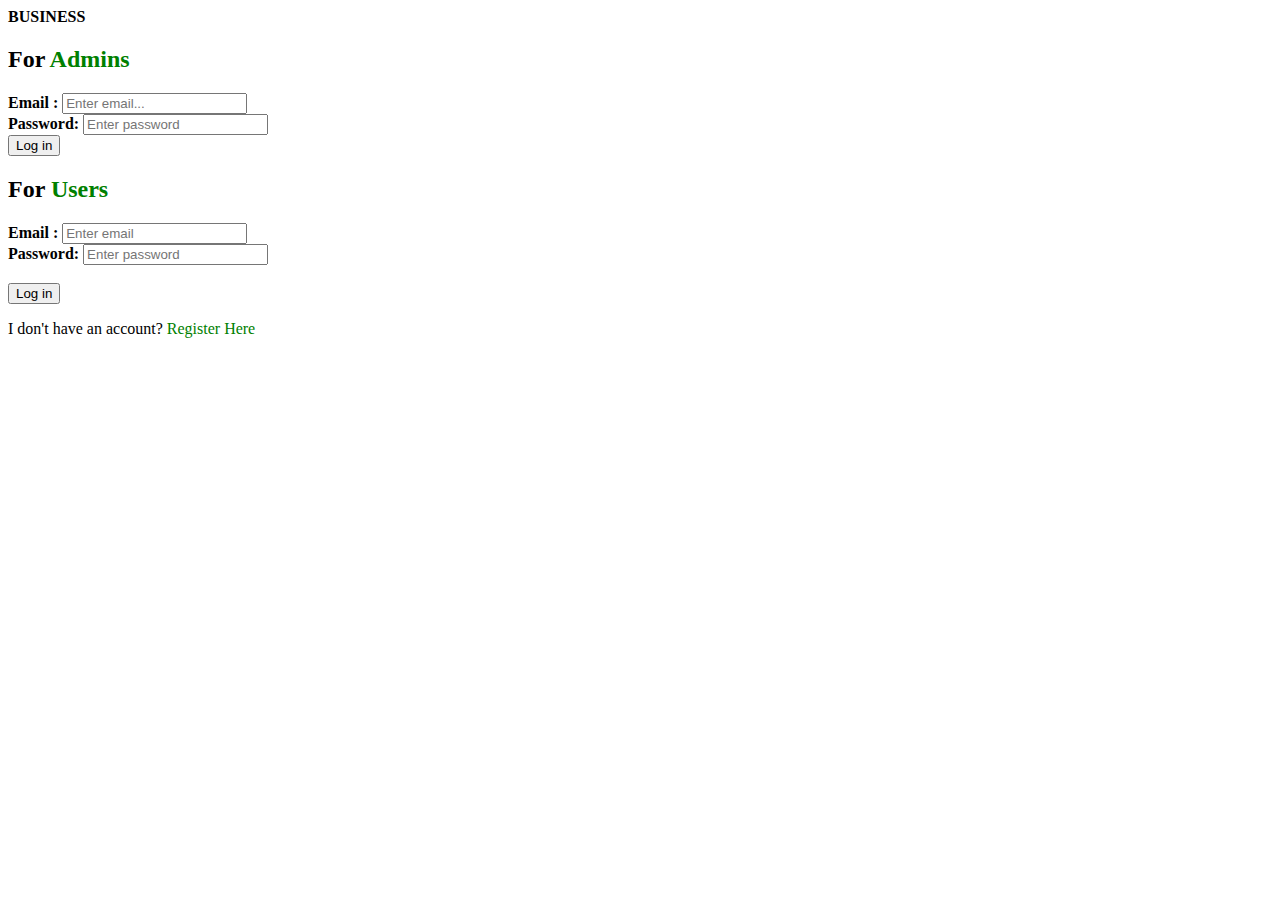
<file: src/main/resources/templates/Login.html>
<!DOCTYPE html>
<html xmlns:th="http://www.thymeleaf.org" lang="en">
<head>
	<meta charset="UTF-8" />
	<title>FoodFrenzy</title>
	<link rel="icon" type="image/x-icon" href="./img/b.png">
	<link rel="stylesheet" href="https://cdnjs.cloudflare.com/ajax/libs/font-awesome/6.4.2/css/all.min.css">
	<link rel="stylesheet" href="" th:href="@{/css/Navigation.css}" />
	<link rel="stylesheet" href="" th:href="@{/css/Login.css}" />
</head>

<body>
	<nav th:replace="~{Navigation::navbar()}">
	</nav>
	<div class="LoginContainer">
		<div class="admin">
			<div class="content">
				<strong style="font-size: 16px;margin-bottom: 0px;">BUSINESS</strong>
				<h2>For <span style="color:green;">Admins</span></h2>

				<form th:action="@{/adminLogin}" method="post">
					<b>Email :</b>
					<input type="email" name="email" placeholder="Enter email..." class="email"> <br />
					<b>Password:</b>
					<input type="password" name="password" placeholder="Enter password" class="password">
					<small style="color: red;" th:text="${error}"></small><br />
					<button type="submit" class="loginButton">Log in</button>
				</form>
			</div>
		</div>
		<div class="user">
			<div class="content">
				<h2> For <span style="color:green;">Users</span></h2>
				<form th:action="@{/userLogin}" method="post" class="form">
					<b>Email :</b>
					<input type="email" name="userEmail" placeholder="Enter email"><br />

					<b>Password:</b>
					<input type="password" name="userPassword" placeholder="Enter password" required maxlength="8" minlength="4" class="userPassword"><br />

					<small style="color: red;" th:text="${error2}"></small><br />
					<button type="submit" class="loginButton">Log in</button><br>

					<p>I don't have an account?
						<a th:href="@{/register}" style="color: green;">Register Here</a>
					</p>
				</form>
			</div>
		</div>
	</div>
</body>

</html>
</file>
